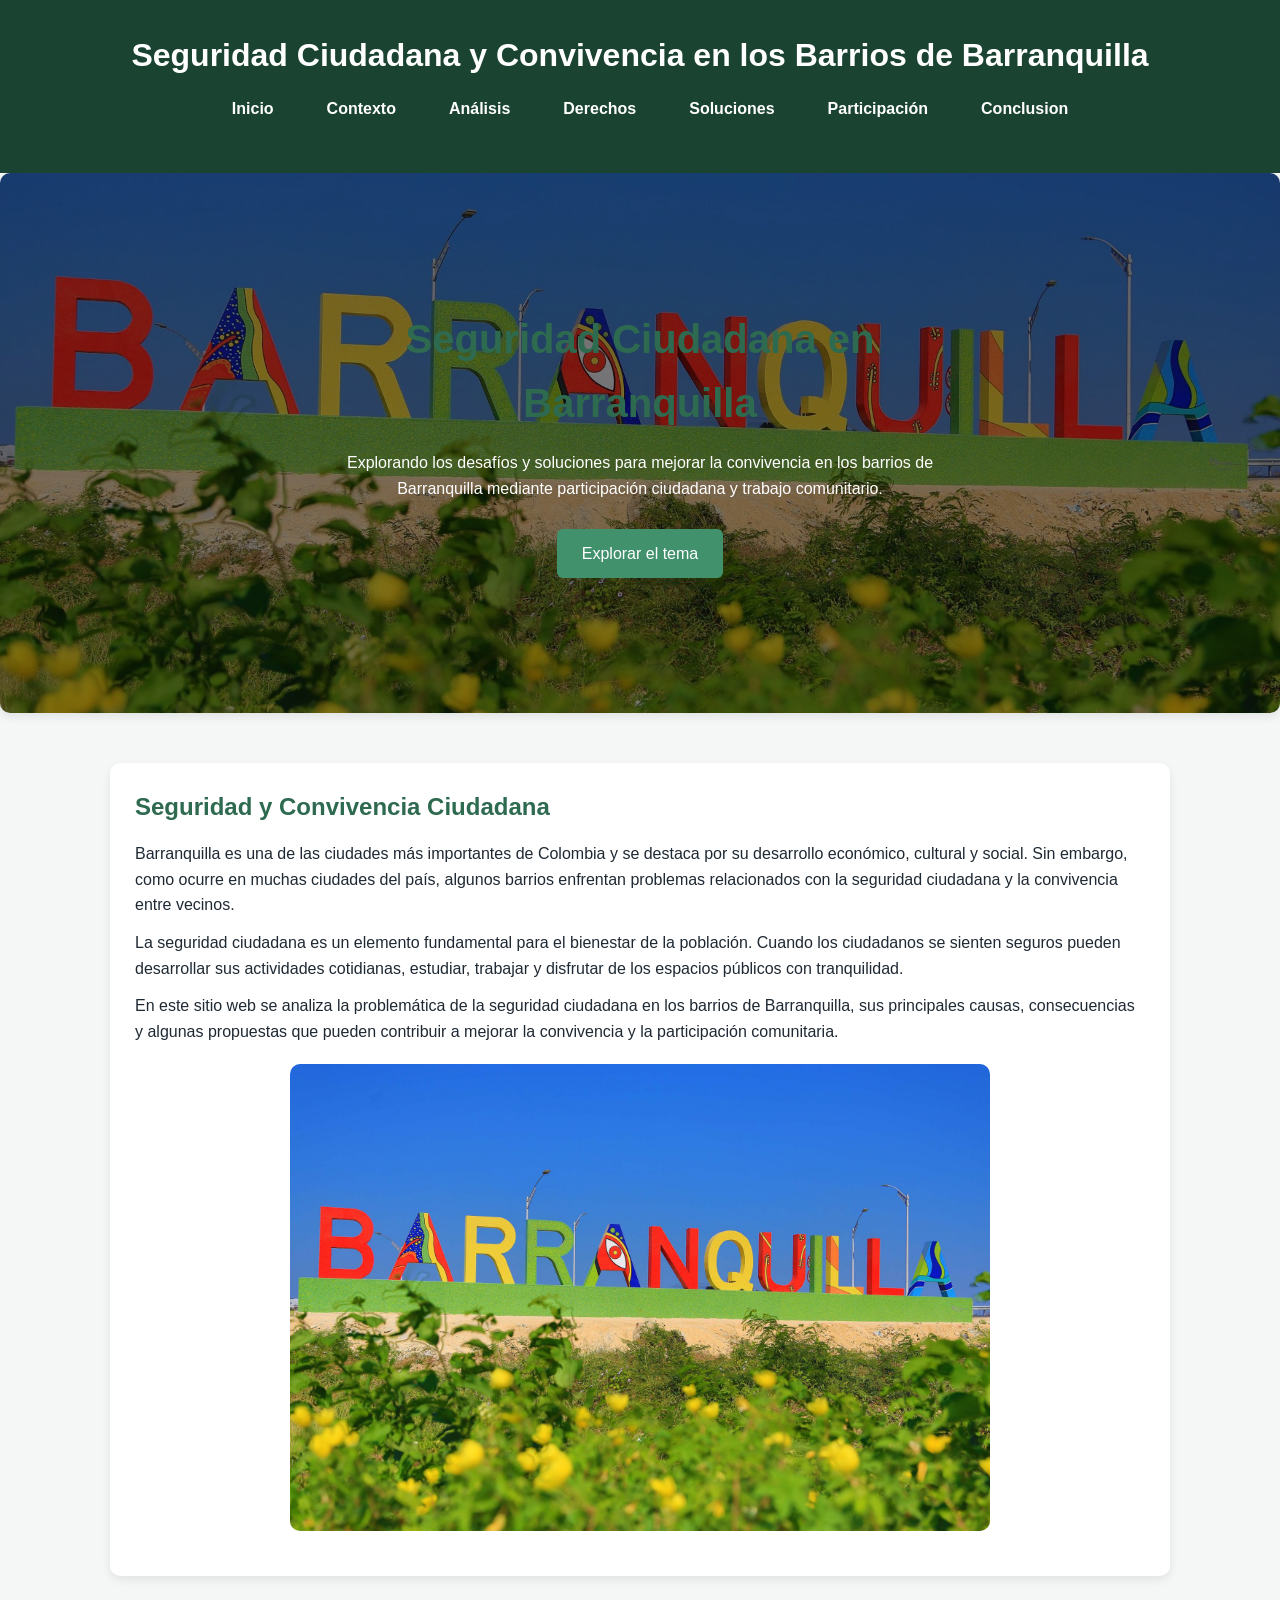
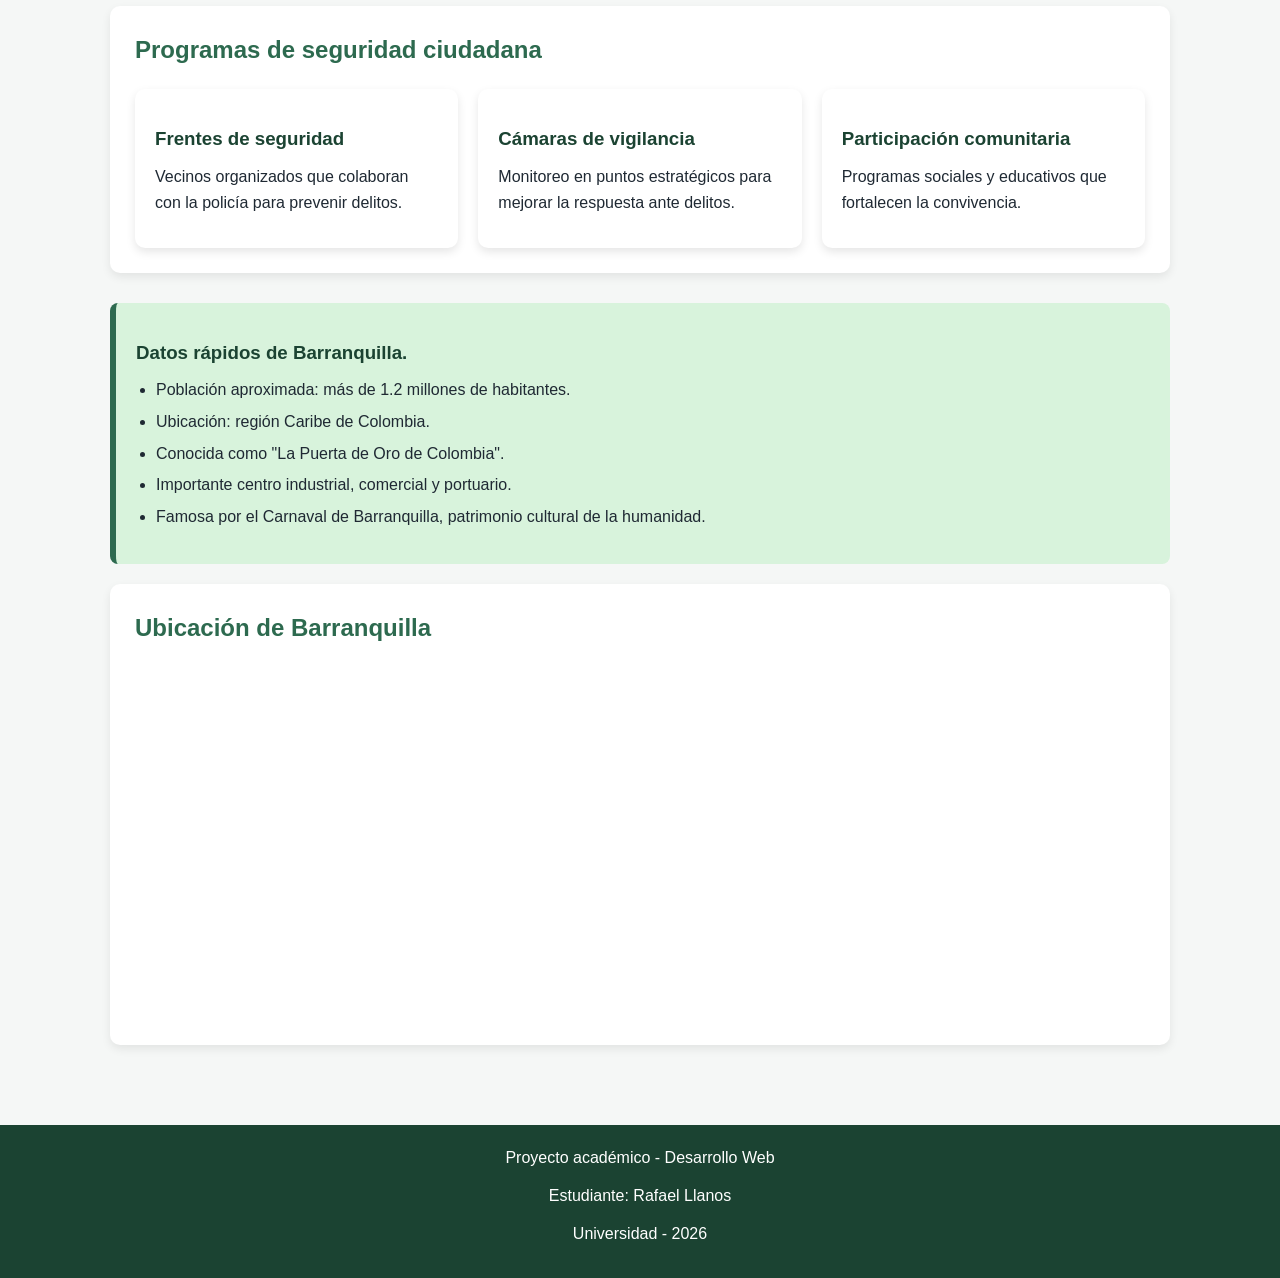
<file: index.html>
<!DOCTYPE html>
<html lang="es">

<head>
<meta charset="UTF-8">
<meta name="viewport" content="width=device-width, initial-scale=1.0">
<title>Seguridad Ciudadana y Convivencia en Barranquilla</title>
<link rel="stylesheet" href="styles.css">
</head>
<script>

const counters = document.querySelectorAll(".counter");

counters.forEach(counter => {

counter.innerText = "0";

const updateCounter = () => {

const target = +counter.getAttribute("data-target");
const c = +counter.innerText;

const increment = target / 100;

if(c < target){
counter.innerText = `${Math.ceil(c + increment)}`;
setTimeout(updateCounter,20);
}
else{
counter.innerText = target;
}

};

updateCounter();

});



</script>

<button id="topBtn">↑</button>
<script>

let btn = document.getElementById("topBtn");

window.onscroll = function(){

if(document.documentElement.scrollTop > 200){
btn.style.display = "block";
}else{
btn.style.display = "none";
}

};

btn.onclick = function(){
window.scrollTo({top:0,behavior:"smooth"});
};

</script>

<body>

<header>

<h1>Seguridad Ciudadana y Convivencia en los Barrios de Barranquilla</h1>

<nav>
<ul>

<li><a href="index.html">Inicio</a></li>
<li><a href="contexto.html">Contexto</a></li>
<li><a href="analisis.html">Análisis</a></li>
<li><a href="derechos.html">Derechos</a></li>
<li><a href="propuestas.html">Soluciones</a></li>
<li><a href="participacion.html">Participación</a></li>
<li><a href="conclusion.html">Conclusion</a></li>

</ul>
</nav>

</header>
<section class="hero">

<div class="hero-content">
<h2>Seguridad Ciudadana en Barranquilla</h2>

<p>
Explorando los desafíos y soluciones para mejorar la convivencia
en los barrios de Barranquilla mediante participación ciudadana
y trabajo comunitario.
</p>

<a href="contexto.html" class="btn-hero">Explorar el tema</a>
</div>

</section>

<main>


<section id="inicio">

<h2>Seguridad y Convivencia Ciudadana</h2>

<p>
Barranquilla es una de las ciudades más importantes de Colombia y se destaca
por su desarrollo económico, cultural y social. Sin embargo, como ocurre en
muchas ciudades del país, algunos barrios enfrentan problemas relacionados
con la seguridad ciudadana y la convivencia entre vecinos.
</p>

<p>
La seguridad ciudadana es un elemento fundamental para el bienestar de la
población. Cuando los ciudadanos se sienten seguros pueden desarrollar sus
actividades cotidianas, estudiar, trabajar y disfrutar de los espacios
públicos con tranquilidad.
</p>

<p>
En este sitio web se analiza la problemática de la seguridad ciudadana en los
barrios de Barranquilla, sus principales causas, consecuencias y algunas
propuestas que pueden contribuir a mejorar la convivencia y la participación
comunitaria.
</p>

<img src="assets/barranquilla.jpg" alt="Ciudad de Barranquilla">

</section>

<section>

<h2>Programas de seguridad ciudadana</h2>

<div class="cards">

<div class="card">
<h3>Frentes de seguridad</h3>
<p>Vecinos organizados que colaboran con la policía para prevenir delitos.</p>
</div>

<div class="card">
<h3>Cámaras de vigilancia</h3>
<p>Monitoreo en puntos estratégicos para mejorar la respuesta ante delitos.</p>
</div>

<div class="card">
<h3>Participación comunitaria</h3>
<p>Programas sociales y educativos que fortalecen la convivencia.</p>
</div>

</div>

</section>

<aside>

<h3>Datos rápidos de Barranquilla.</h3>

<ul>
<li>Población aproximada: más de 1.2 millones de habitantes.</li>
<li>Ubicación: región Caribe de Colombia.</li>
<li>Conocida como "La Puerta de Oro de Colombia".</li>
<li>Importante centro industrial, comercial y portuario.</li>
<li>Famosa por el Carnaval de Barranquilla, patrimonio cultural de la humanidad.</li>
</ul>

</aside>

<section>

<h2>Ubicación de Barranquilla</h2>

<iframe
src="https://www.google.com/maps?q=Barranquilla+Colombia&output=embed"
width="100%"
height="350"
style="border:0;"
loading="lazy">
</iframe>

</section>
</main>


<footer>

<p>Proyecto académico - Desarrollo Web</p>
<p>Estudiante: Rafael Llanos</p>
<p>Universidad - 2026</p>

</footer>

</body>
</html>
</file>
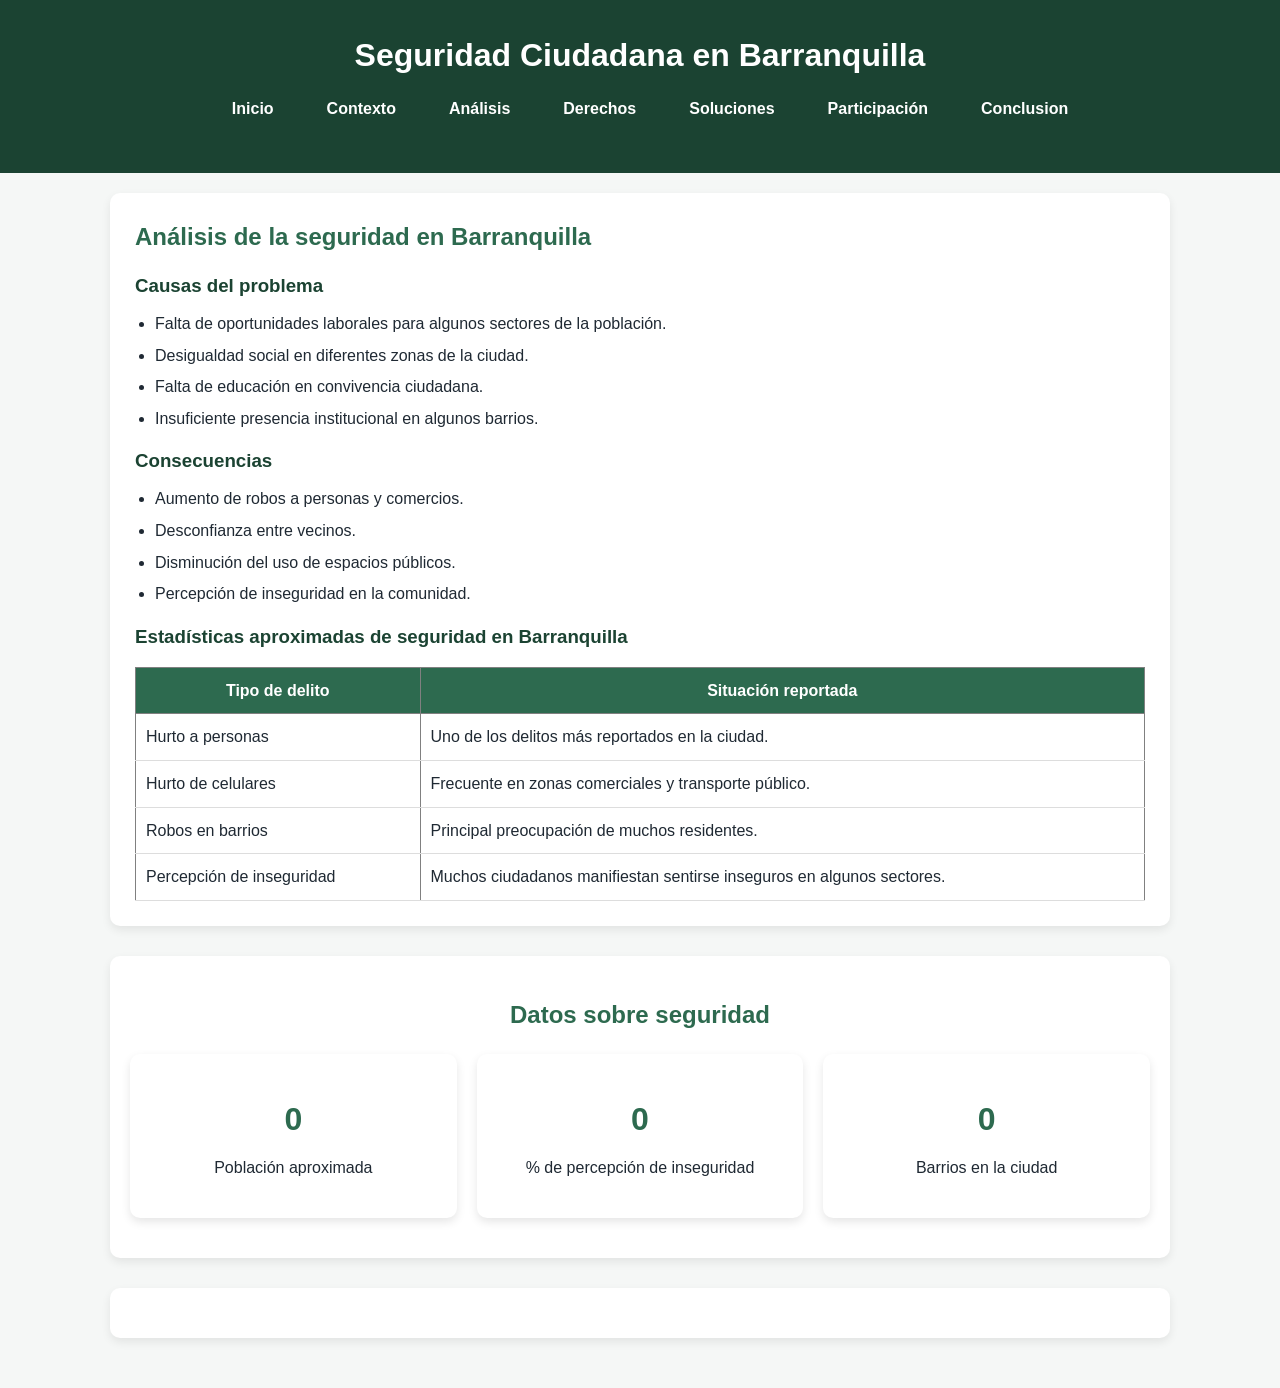
<file: analisis.html>
<!DOCTYPE html>
<html lang="es">

<head>
<meta charset="UTF-8">
<meta name="viewport" content="width=device-width, initial-scale=1.0">
<title>Análisis - Seguridad en Barranquilla</title>
<link rel="stylesheet" href="styles.css">
</head>

<body>

<header>

<h1>Seguridad Ciudadana en Barranquilla</h1>

<nav>
<ul>
<li><a href="index.html">Inicio</a></li>
<li><a href="contexto.html">Contexto</a></li>
<li><a href="analisis.html">Análisis</a></li>
<li><a href="derechos.html">Derechos</a></li>
<li><a href="propuestas.html">Soluciones</a></li>
<li><a href="participacion.html">Participación</a></li>
<li><a href="conclusion.html">Conclusion</a></li>
</ul>
</nav>

</header>

<main>

<section>

<h2>Análisis de la seguridad en Barranquilla</h2>

<h3>Causas del problema</h3>

<ul>
<li>Falta de oportunidades laborales para algunos sectores de la población.</li>
<li>Desigualdad social en diferentes zonas de la ciudad.</li>
<li>Falta de educación en convivencia ciudadana.</li>
<li>Insuficiente presencia institucional en algunos barrios.</li>
</ul>

<h3>Consecuencias</h3>

<ul>
<li>Aumento de robos a personas y comercios.</li>
<li>Desconfianza entre vecinos.</li>
<li>Disminución del uso de espacios públicos.</li>
<li>Percepción de inseguridad en la comunidad.</li>
</ul>


<h3>Estadísticas aproximadas de seguridad en Barranquilla</h3>

<table border="1">

<thead>
<tr>
<th>Tipo de delito</th>
<th>Situación reportada</th>
</tr>
</thead>

<tbody>

<tr>
<td>Hurto a personas</td>
<td>Uno de los delitos más reportados en la ciudad.</td>
</tr>

<tr>
<td>Hurto de celulares</td>
<td>Frecuente en zonas comerciales y transporte público.</td>
</tr>

<tr>
<td>Robos en barrios</td>
<td>Principal preocupación de muchos residentes.</td>
</tr>

<tr>
<td>Percepción de inseguridad</td>
<td>Muchos ciudadanos manifiestan sentirse inseguros en algunos sectores.</td>
</tr>

</tbody>

</table>

</section>
<section class="stats">

<h2>Datos sobre seguridad</h2>

<div class="stats-container">

<div class="stat">
<h3 class="counter" data-target="1200000">0</h3>
<p>Población aproximada</p>
</div>

<div class="stat">
<h3 class="counter" data-target="60">0</h3>
<p>% de percepción de inseguridad</p>
</div>

<div class="stat">
<h3 class="counter" data-target="150">0</h3>
<p>Barrios en la ciudad</p>
</div>

</div>

</section>

<section id="analisis">
</html>
</file>
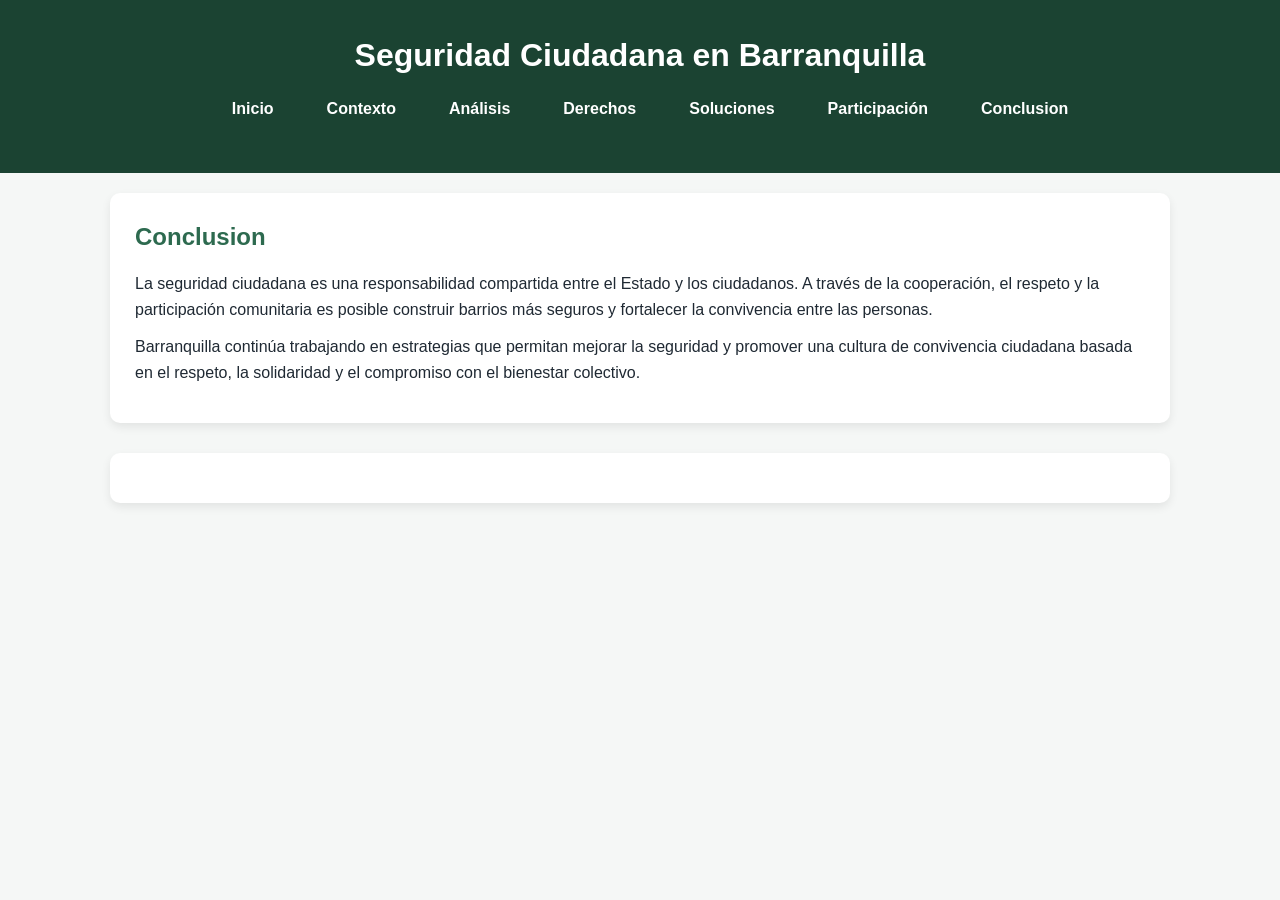
<file: conclusion.html>
<!DOCTYPE html>
<html lang="es">

<head>
<meta charset="UTF-8">
<meta name="viewport" content="width=device-width, initial-scale=1.0">
<title>Conclusion- Seguridad en Barranquilla</title>
<link rel="stylesheet" href="styles.css">
</head>
<button id="topBtn">↑</button>
<body>

<header>

<h1>Seguridad Ciudadana en Barranquilla</h1>

<nav>
<ul>
<li><a href="index.html">Inicio</a></li>
<li><a href="contexto.html">Contexto</a></li>
<li><a href="analisis.html">Análisis</a></li>
<li><a href="derechos.html">Derechos</a></li>
<li><a href="propuestas.html">Soluciones</a></li>
<li><a href="participacion.html">Participación</a></li>
<li><a href="conclusion.html">Conclusion</a></li>
</ul>
</nav>

</header>

<main>

<section id="conclusion">

<h2>Conclusion</h2>

<p>
La seguridad ciudadana es una responsabilidad compartida entre el Estado y
los ciudadanos. A través de la cooperación, el respeto y la participación
comunitaria es posible construir barrios más seguros y fortalecer la
convivencia entre las personas.
</p>

<p>
Barranquilla continúa trabajando en estrategias que permitan mejorar la
seguridad y promover una cultura de convivencia ciudadana basada en el
respeto, la solidaridad y el compromiso con el bienestar colectivo.
</p>

</section>


<section id="conclusion">
</html>
</file>
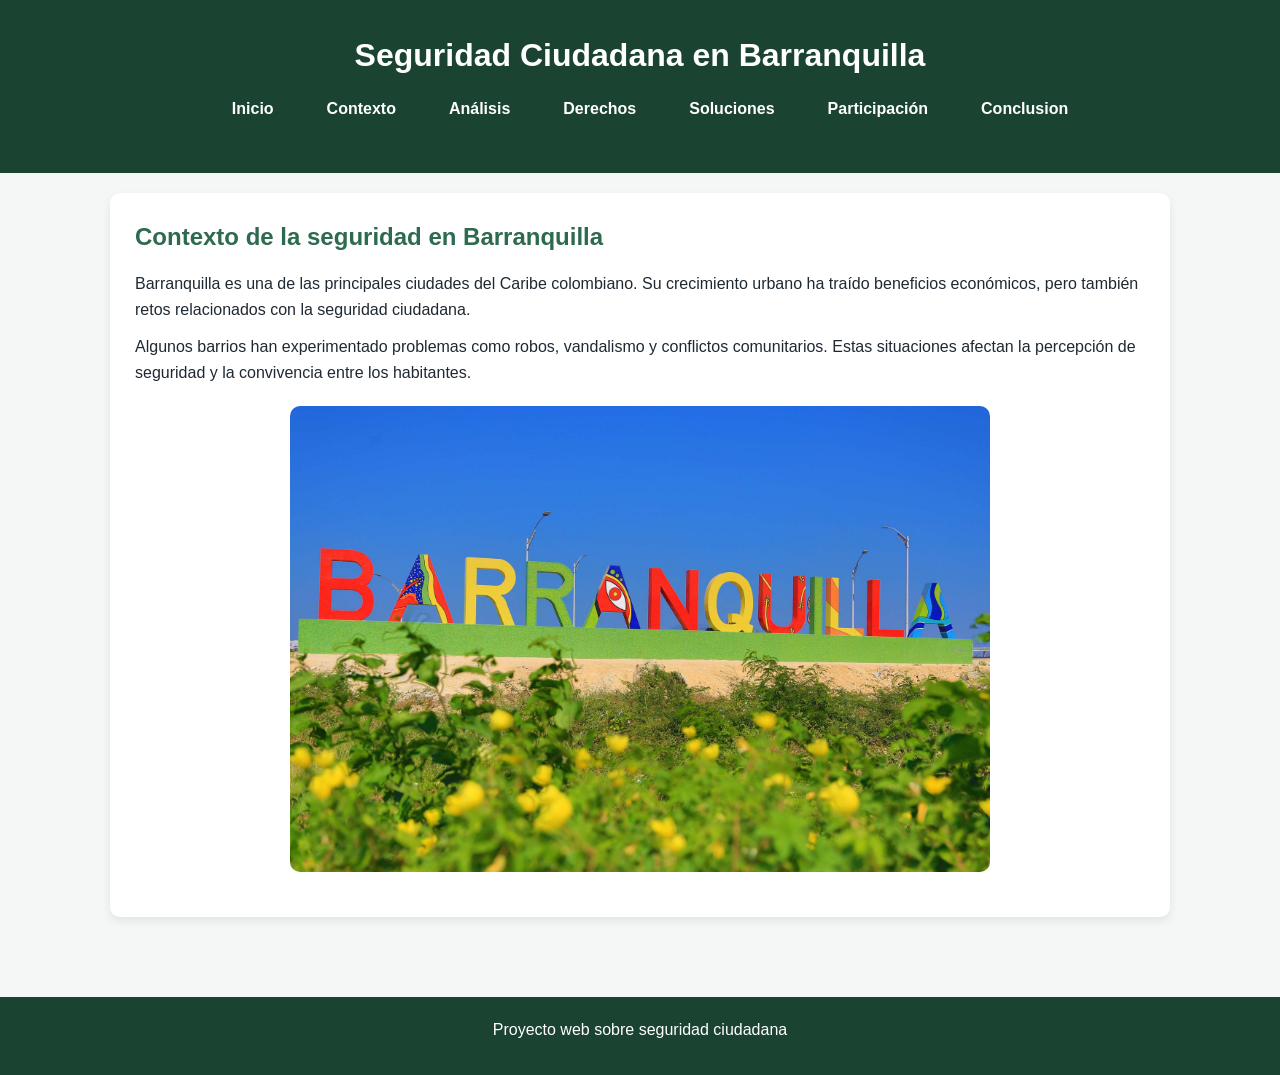
<file: contexto.html>
<!DOCTYPE html>
<html lang="es">

<head>
<meta charset="UTF-8">
<meta name="viewport" content="width=device-width, initial-scale=1.0">
<title>Contexto - Seguridad en Barranquilla</title>
<link rel="stylesheet" href="styles.css">
</head>

<body>

<header>

<h1>Seguridad Ciudadana en Barranquilla</h1>

<nav>
<ul>

<li><a href="index.html">Inicio</a></li>
<li><a href="contexto.html">Contexto</a></li>
<li><a href="analisis.html">Análisis</a></li>
<li><a href="derechos.html">Derechos</a></li>
<li><a href="propuestas.html">Soluciones</a></li>
<li><a href="participacion.html">Participación</a></li>
<li><a href="conclusion.html">Conclusion</a></li>

</ul>
</nav>

</header>

<main>

<section>

<h2>Contexto de la seguridad en Barranquilla</h2>

<p>
Barranquilla es una de las principales ciudades del Caribe colombiano.
Su crecimiento urbano ha traído beneficios económicos, pero también
retos relacionados con la seguridad ciudadana.
</p>

<p>
Algunos barrios han experimentado problemas como robos, vandalismo
y conflictos comunitarios. Estas situaciones afectan la percepción
de seguridad y la convivencia entre los habitantes.
</p>

<img src="assets/barranquilla.jpg">

</section>

</main>

<footer>

<p>Proyecto web sobre seguridad ciudadana</p>

</footer>

</body>
</html>
</file>
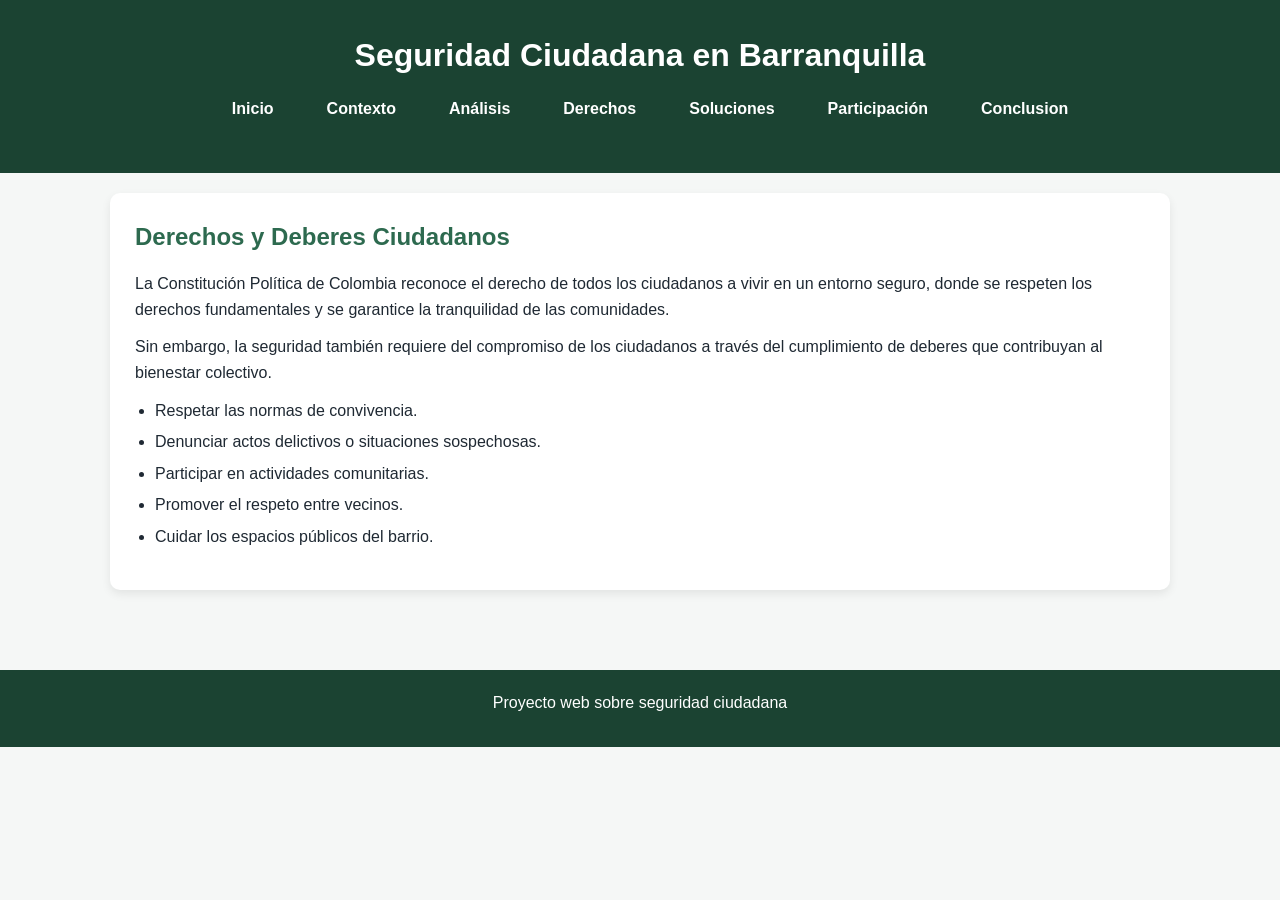
<file: derechos.html>
<!DOCTYPE html>
<html lang="es">

<head>
<meta charset="UTF-8">
<meta name="viewport" content="width=device-width, initial-scale=1.0">
<title>Contexto - Seguridad en Barranquilla</title>
<link rel="stylesheet" href="styles.css">
</head>

<body>

<header>

<h1>Seguridad Ciudadana en Barranquilla</h1>

<nav>
<ul>

<li><a href="index.html">Inicio</a></li>
<li><a href="contexto.html">Contexto</a></li>
<li><a href="analisis.html">Análisis</a></li>
<li><a href="derechos.html">Derechos</a></li>
<li><a href="propuestas.html">Soluciones</a></li>
<li><a href="participacion.html">Participación</a></li>
<li><a href="conclusion.html">Conclusion</a></li>

</ul>
</nav>

</header>

<main>

<section id="derechos">

<h2>Derechos y Deberes Ciudadanos</h2>

<p>
La Constitución Política de Colombia reconoce el derecho de todos los
ciudadanos a vivir en un entorno seguro, donde se respeten los derechos
fundamentales y se garantice la tranquilidad de las comunidades.
</p>

<p>
Sin embargo, la seguridad también requiere del compromiso de los ciudadanos
a través del cumplimiento de deberes que contribuyan al bienestar colectivo.
</p>

<ul>
<li>Respetar las normas de convivencia.</li>
<li>Denunciar actos delictivos o situaciones sospechosas.</li>
<li>Participar en actividades comunitarias.</li>
<li>Promover el respeto entre vecinos.</li>
<li>Cuidar los espacios públicos del barrio.</li>
</ul>

</section>

</main>

<footer>

<p>Proyecto web sobre seguridad ciudadana</p>

</footer>

</body>
</html>
</file>
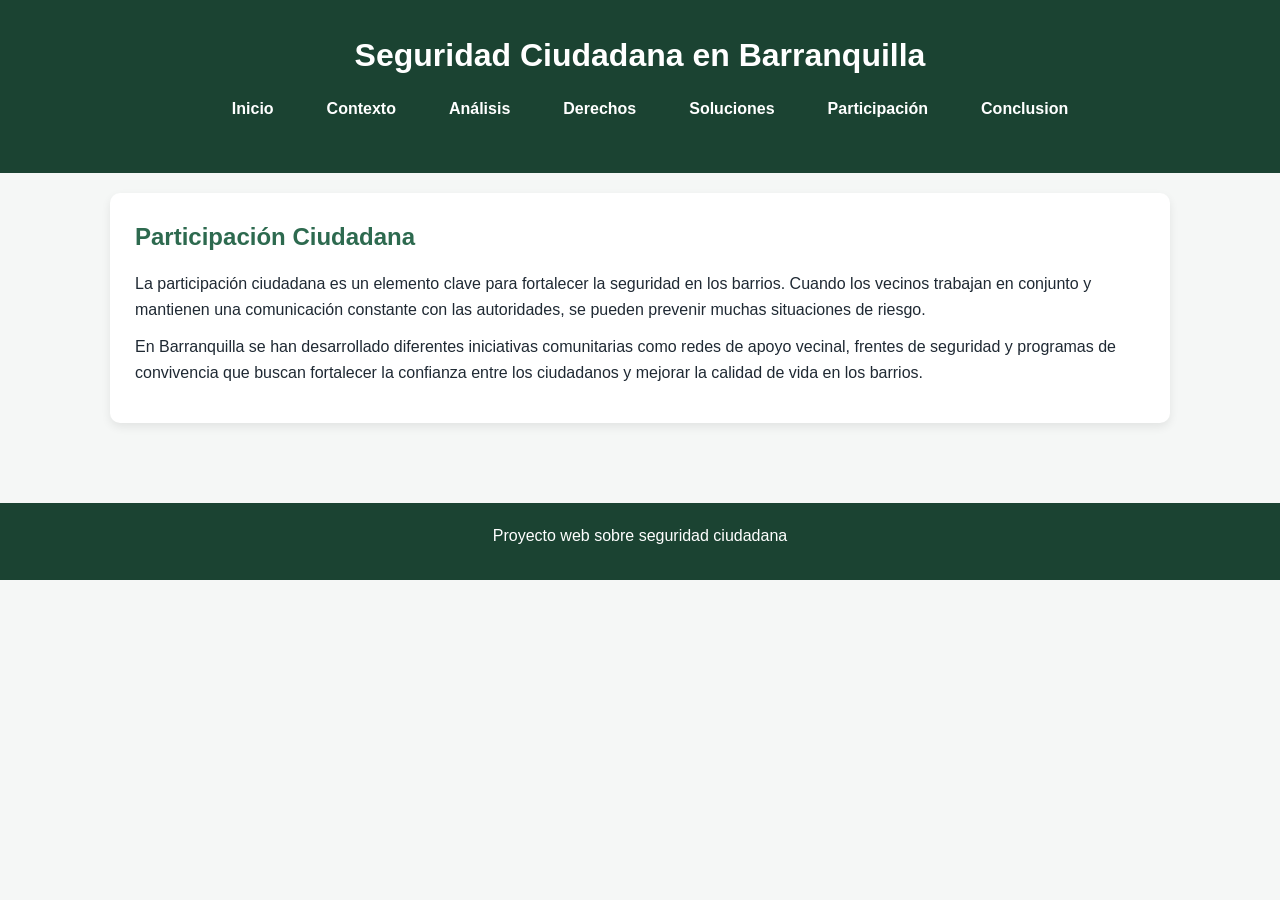
<file: participacion.html>
<!DOCTYPE html>
<html lang="es">

<head>
<meta charset="UTF-8">
<meta name="viewport" content="width=device-width, initial-scale=1.0">
<title>Contexto - Seguridad en Barranquilla</title>
<link rel="stylesheet" href="styles.css">
</head>

<body>

<header>

<h1>Seguridad Ciudadana en Barranquilla</h1>

<nav>
<ul>
<li><a href="index.html">Inicio</a></li>
<li><a href="contexto.html">Contexto</a></li>
<li><a href="analisis.html">Análisis</a></li>
<li><a href="derechos.html">Derechos</a></li>
<li><a href="propuestas.html">Soluciones</a></li>
<li><a href="participacion.html">Participación</a></li>
<li><a href="conclusion.html">Conclusion</a></li>
</ul>
</nav>

</header>

<main>


<section>

<h2>Participación Ciudadana</h2>

<p>
La participación ciudadana es un elemento clave para fortalecer la seguridad
en los barrios. Cuando los vecinos trabajan en conjunto y mantienen una
comunicación constante con las autoridades, se pueden prevenir muchas
situaciones de riesgo.
</p>

<p>
En Barranquilla se han desarrollado diferentes iniciativas comunitarias
como redes de apoyo vecinal, frentes de seguridad y programas de convivencia
que buscan fortalecer la confianza entre los ciudadanos y mejorar la calidad
de vida en los barrios.
</p>

</section>

</main>

<footer>

<p>Proyecto web sobre seguridad ciudadana</p>

</footer>

</body>
</html>
</file>
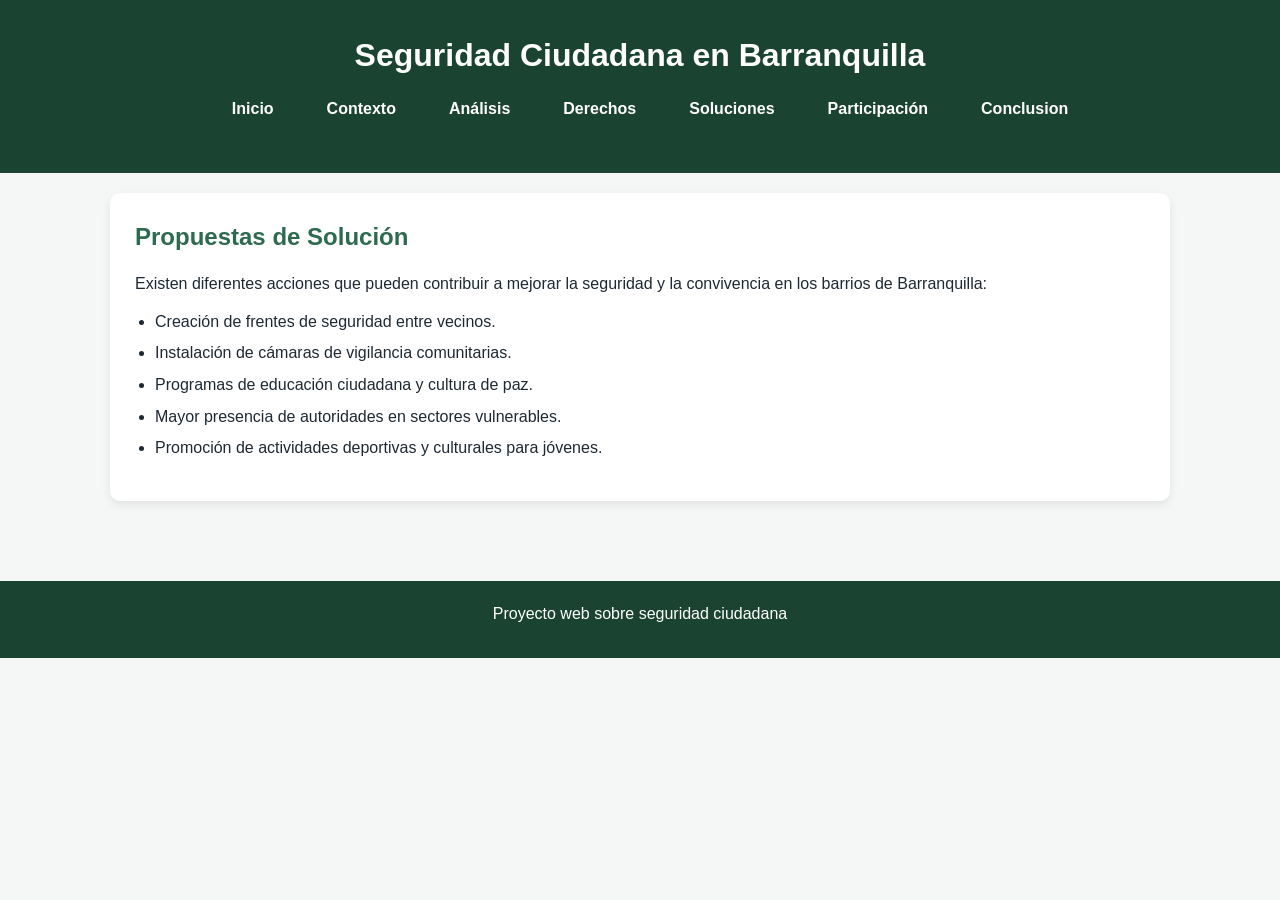
<file: propuestas.html>
<!DOCTYPE html>
<html lang="es">

<head>
<meta charset="UTF-8">
<meta name="viewport" content="width=device-width, initial-scale=1.0">
<title>Propuestas - Seguridad en Barranquilla</title>
<link rel="stylesheet" href="styles.css">
</head>

<body>

<header>

<h1>Seguridad Ciudadana en Barranquilla</h1>

<nav>
<ul>

<li><a href="index.html">Inicio</a></li>
<li><a href="contexto.html">Contexto</a></li>
<li><a href="analisis.html">Análisis</a></li>
<li><a href="derechos.html">Derechos</a></li>
<li><a href="propuestas.html">Soluciones</a></li>
<li><a href="participacion.html">Participación</a></li>
<li><a href="conclusion.html">Conclusion</a></li>
</ul>
</nav>

</header>

<main>

<section id="propuestas">

<h2>Propuestas de Solución</h2>

<p>
Existen diferentes acciones que pueden contribuir a mejorar la seguridad y
la convivencia en los barrios de Barranquilla:
</p>

<ul>
<li>Creación de frentes de seguridad entre vecinos.</li>
<li>Instalación de cámaras de vigilancia comunitarias.</li>
<li>Programas de educación ciudadana y cultura de paz.</li>
<li>Mayor presencia de autoridades en sectores vulnerables.</li>
<li>Promoción de actividades deportivas y culturales para jóvenes.</li>
</ul>

</section>

</main>

<footer>

<p>Proyecto web sobre seguridad ciudadana</p>

</footer>

</body>
</html>
</file>
<file: styles.css>
html{
scroll-behavior:smooth;
}

/* VARIABLES DE COLOR */

:root{

--verde-oscuro:#1b4332;
--verde-bosque:#2d6a4f;
--verde-medio:#40916c;
--verde-claro:#d8f3dc;
--fondo:#f5f7f6;
--texto:#1f2933;

}



/* RESET */

*{
box-sizing:border-box;
margin:0;
padding:0;
}



/* BODY */

body{
font-family: Arial, Helvetica, sans-serif;
line-height:1.6;
background:var(--fondo);
color:var(--texto);
}



/* HEADER */

header{
background:var(--verde-oscuro);
color:white;
text-align:center;
padding:30px;

position:sticky;
top:0;
z-index:1000;
}



header h1{
margin-bottom:15px;
}



/* NAV */

nav ul{
display:flex;
justify-content:center;
list-style:none;
gap:25px;
flex-wrap:wrap;
margin-top:10px;
}



nav a{
color:white;
text-decoration:none;
font-weight:bold;
padding:8px 14px;
border-radius:6px;
transition: all 0.3s ease;
}

nav a:hover{
background:var(--verde-medio);
transform: translateY(-2px);
}



/* MAIN */

main{
max-width:1100px;
margin:auto;
padding:20px;
}



/* SECTIONS */

section{
background:white;
padding:25px;
margin-bottom:30px;
border-radius:10px;
box-shadow:0 4px 10px rgba(0,0,0,0.08);
transition: transform 0.3s ease, box-shadow 0.3s ease;
}

section:hover{
transform: translateY(-5px);
box-shadow:0 10px 20px rgba(0,0,0,0.12);
}


/* TITULOS */

h2{
color:var(--verde-bosque);
margin-bottom:15px;
}



h3{
margin-top:15px;
margin-bottom:10px;
color:var(--verde-oscuro);
}



/* PARRAFOS */

p{
margin-bottom:12px;
}



/* LISTAS */

ul{
padding-left:20px;
margin-bottom:15px;
}



li{
margin-bottom:6px;
}



/* IMAGEN */

img{
width:100%;
max-width:700px;
display:block;
margin:20px auto;
border-radius:10px;
transition: transform 0.4s ease;
}

img:hover{
transform: scale(1.03);
}



/* ASIDE */

aside{
background:var(--verde-claro);
padding:20px;
border-left:6px solid var(--verde-bosque);
margin:20px 0;
border-radius:8px;
}



aside h3{
margin-bottom:10px;
}



/* TABLA */

table{
width:100%;
border-collapse:collapse;
margin-top:15px;
}



table th{
background:var(--verde-bosque);
color:white;
padding:10px;
}



table td{
padding:10px;
border-bottom:1px solid #ddd;
}



table tr:hover{
background:#f1f1f1;
}



/* FOOTER */

footer{
background:var(--verde-oscuro);
color:white;
text-align:center;
padding:20px;
margin-top:30px;
}



/* RESPONSIVE */

@media (max-width:768px){

nav ul{
flex-direction:column;
gap:10px;
}

section{
padding:20px;
}

}
/* Animación de aparición */

@keyframes aparecer{
    from{
        opacity:0;
        transform: translateY(20px);
    }
    to{
        opacity:1;
        transform: translateY(0);
    }
}

section{
    animation: aparecer 0.8s ease-in-out;
}
.hero{
height:60vh;
display:flex;
align-items:center;
justify-content:center;
text-align:center;
color:white;

background:
linear-gradient(rgba(0,0,0,0.5), rgba(0,0,0,0.5)),
url("assets/barranquilla.jpg");

background-size:cover;
background-position:center;
}

.hero-content{
max-width:700px;
padding:20px;
}

.hero h2{
font-size:40px;
margin-bottom:15px;
}

.btn-hero{
display:inline-block;
margin-top:15px;
padding:12px 25px;
background:#40916c;
color:white;
text-decoration:none;
border-radius:6px;
transition:0.3s;
}

.btn-hero:hover{
background:#2d6a4f;
transform:scale(1.05);
}
.stats{
text-align:center;
padding:40px 20px;
}

.stats-container{
display:grid;
grid-template-columns:repeat(auto-fit,minmax(200px,1fr));
gap:20px;
margin-top:20px;
}

.stat{
background:white;
padding:25px;
border-radius:10px;
box-shadow:0 4px 10px rgba(0,0,0,0.1);
}

.stat h3{
font-size:32px;
color:#2d6a4f;
}
.cards{
display:grid;
grid-template-columns:repeat(auto-fit,minmax(250px,1fr));
gap:20px;
margin-top:20px;
}

.card{
background:white;
padding:20px;
border-radius:10px;
box-shadow:0 4px 10px rgba(0,0,0,0.1);
transition:0.3s;
}

.card:hover{
transform:translateY(-8px);
}
#topBtn{
position:fixed;
bottom:20px;
right:20px;
background:#2d6a4f;
color:white;
border:none;
padding:12px;
border-radius:50%;
cursor:pointer;
display:none;
}
</file>
